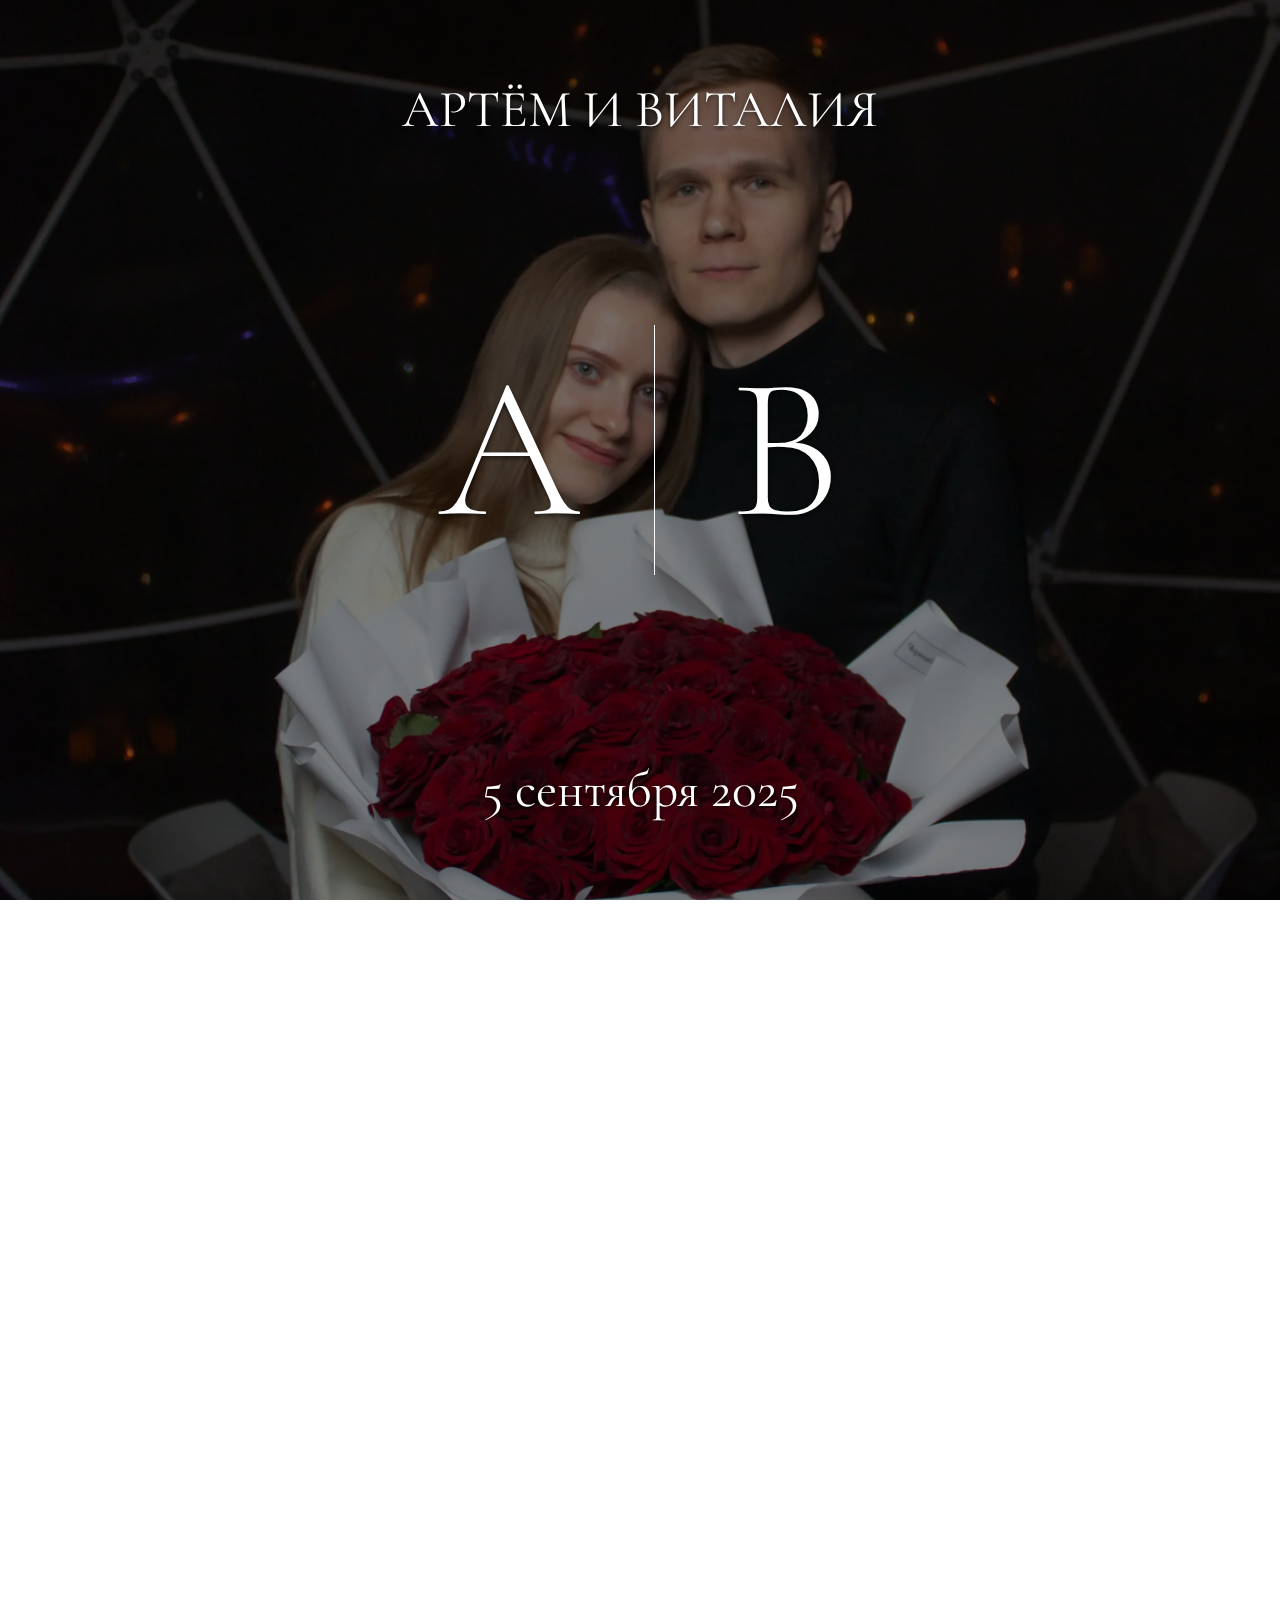
<file: index.html>
<!DOCTYPE html>
<html lang="ru">

<head>
  <meta charset="UTF-8">
  <meta name="viewport" content="width=device-width, initial-scale=1.0">
  <!-- <link rel="preconnect" href="https://fonts.googleapis.com">
  <link rel="preconnect" href="https://fonts.gstatic.com" crossorigin>
  <link href="https://fonts.googleapis.com/css2?family=Playfair+Display:ital,wght@0,400..900;1,400..900&display=swap"
    rel="stylesheet"> -->
  <link rel="preconnect" href="https://fonts.googleapis.com">
  <link rel="preconnect" href="https://fonts.gstatic.com" crossorigin>
  <link
    href="https://fonts.googleapis.com/css2?family=Cormorant+Garamond:ital,wght@0,300..700;1,300..700&family=Playfair+Display:ital,wght@0,400..900;1,400..900&display=swap"
    rel="stylesheet">
  <title>Приглашение на свадьбу</title>

  <link rel="stylesheet" href="./style.css">
</head>

<body>

  <!-- Блоки -->
  <section class="hero">
    <div id="background-blur"></div>
    <img class="background-hero asyncImage" src="./img/hero-low.webp" data-src="./img/hero.webp" alt="We">
    <div class="container">
      <p class="names">АРТЁМ И ВИТАЛИЯ</p>
      <div class="title">
        <h1>A</h1>
        <div class="vertical-line"></div>
        <h1>B</h1>
      </div>
      <!-- <h1>А <span>|</span> В</h1> -->

      <p class="date">5 сентября 2025</p>
    </div>
  </section>

  <!-- <section> -->
  <section class="greeting-countdown-section">

    <div class="container">
      <div class="greeting">
        <!-- <h2>Дорогие гости!</h2> -->
        <div class="dear-guests" id="guests">Дорогие гости!</div>
        <p>В нашей жизни предстоят счастливые перемены! Мы будем рады разделить с вами радость неповторимого для нас дня
          —
          дня нашей свадьбы! Приглашаем присоединиться к нашему празднику и украсить его своим присутствием.</p>
      </div>
    </div>

    <!-- </section> -->
    <div class="vertical-line"></div>
    <!-- <section class="countdown-section"> -->

    <div class="container">
      <div class="countdown-section">
        <!-- <h2>До свадьбы осталось:</h2> -->
        <div class="wedding-before-title">До свадьбы осталось:</div>
        <div class="countdown">
          <div><span id="days">0</span><br>Дней</div>
          <div><span id="hours">0</span><br>Часов</div>
          <div><span id="minutes">0</span><br>Минут</div>
          <div><span id="seconds">0</span><br>Секунд</div>
        </div>
      </div>
    </div>

  </section>
  <!-- </section> -->


  <section class="program">
    <div class="container program-container">
      <div class="program-title">ПРИМЕРНАЯ ПРОГРАММА ДНЯ</div>
      <!-- <h2>ПРИМЕРНАЯ ПРОГРАММА ДНЯ</h2> -->
      <ul>
        <li><span><b>15:30</b></span><br>Сбор гостей<br>↓</li>
        <!-- <li>↓</li> -->
        <li>Свадебная церемония<br>↓</li>
        <!-- <li>↓</li> -->
        <li>Праздничный банкет<br>↓</li>
        <!-- <li>↓</li> -->
        <li><span><b>23:00</b></span><br>Окончание</li>
      </ul>
    </div>
  </section>

  <section class="location">
    <div class="container location-container">
      <div class="location-title">ЛОКАЦИЯ</div>
      <p>Наша свадьба пройдет на территории ресторана «Лагуна»</p>
      <p>Адрес: г. Липецк, пл. Мира, д. 1д</p>
      <iframe src="https://www.google.com/maps?q=г.+Липецк,+пл.+Мира,+д.+1Д, Лагуна&output=embed"></iframe>
    </div>
  </section>

  <section class="details">
    <div class="container details-container">
      <div class="details-title">ДЕТАЛИ</div>
      <img src="./img/hand-64.png" alt="hand" class="details-img">
      <p>Будем благодарны, если
        вы воздержитесь от криков «Горько» на празднике, ведь поцелуй — это знак выражения чувств, он не может быть по
        заказу.</p>
    </div>
  </section>

  <section class="confirm">
    <div class="container confirm-container">
      <!-- <h2>ПРИСУТСТВИЕ НА ТОРЖЕСТВЕ</h2> -->
      <div class="confirm-title">ПРИСУТСТВИЕ НА ТОРЖЕСТВЕ</div>
      <div class="confirm-text">
        <p>Пожалуйста, подтвердите свое присутствие до <b><u>05.07.2025</u></b> любым удобным для вас способом.</p>
        <div class="horizontal-line"></div>
        <p><em>*Пожалуйста, сообщите нам заранее, если вам потребуется транспорт или вы планируете добираться
            самостоятельно</em></p>
      </div>

    </div>
  </section>

  <section class="final-photo asyncImage" data-src="./img/final.webp">
    <div class="container">
      <p>Мы будем рады видеть вас!</p>
    </div>
  </section>
  <script src="./index.js"></script>
  <script src="./lazy.js"></script>
</body>

</html>
</file>
<file: style.css>
* {
    margin: 0;
    padding: 0;
    box-sizing: border-box;
    /* font-family: "Playfair Display", serif; */
    font-family: "Cormorant Garamond", serif;
    /* font-family: "TildaSansLight"; */
}

html,
body {
    height: 100%;
    scroll-behavior: smooth;
    overflow: hidden;
}

body {
    /* font-family: 'Arial', sans-serif; */
    line-height: 1.6;
    color: #333;
    max-width: 100vw;
    display: flex;
    flex-direction: column;
    overflow-y: scroll;
    scroll-snap-type: y mandatory;
}

section {
    min-height: 100vh;
    scroll-snap-align: start;
    display: flex;
    flex-direction: column;
    justify-content: center;
    text-align: center;
    padding: 100px 20px;
    opacity: 0;
    transform: translateY(50px);
    transition: all 1s ease;
    flex-shrink: 0;
}

section.visible {
    opacity: 1;
    transform: translateY(0);
}

.container {
    max-width: 560px;
    margin: 0 auto;
    
}

.hero {
    /* background: url('./img/hero.webp') center/cover no-repeat; */
    /* background: url('./img/hero-low.webp') center/cover no-repeat; */
    color: white;
    text-shadow: 0 2px 4px rgba(0, 0, 0, 0.6);
    position: relative;
    padding: 0;

}

/* .hero::before {
    content: "";
    position: absolute;
    top: 0;
    left: 0;
    right: 0;
    bottom: 0;
    background: rgba(0, 0, 0, 0.6);
    z-index: 1;
} */

.background-hero {
    width: 100%;
    height: 100%;
    object-fit: cover;
    position: absolute;
    top: 0;
    left: 0;
    right: 0;
    bottom: 0;
    width: 100%;
    height: 100%;
    z-index: -1;
    filter: brightness(50%);

}

#background-blur {
    width: 100%;
    height: 100%;
    object-fit: cover;
    position: absolute;
    top: 0;
    left: 0;
    right: 0;
    bottom: 0;
    width: 100%;
    height: 100%;
    /* z-index: 0; */
    backdrop-filter: blur(4px);
        /* animation: blur 4s ease 0s;
    -webkit-animation: blur 4s ease 0s;
    -moz-animation: blur 4s ease 0s; */
}

/* @keyframes blur {
    0%,
    90% {
        backdrop-filter: blur(0px);
      -webkit-filter: blur(0px);
      -moz-filter: blur(0px);
      -o-filter: blur(0px);
      -ms-filter: blur(0px);
    }
    50% {
        backdrop-filter: blur(50px);
      -webkit-filter: blur(50px);
      -moz-filter: blur(50px);
      -o-filter: blur(50px);
      -ms-filter: blur(50px);
    }
  } */


.hero .container {
    position: relative;
    z-index: 2;
    height: 100%;
    display: flex;
    flex-direction: column;
    justify-content: space-around;
}

.hero h1 {
    font-size: 202px;
    display: flex;
    align-items: center;
    justify-content: center;
    font-weight: lighter;
}

.hero .title {
    font-size: 202px;
    display: flex;
    align-items: center;
    flex-direction: row;
    justify-content: space-around;
    font-weight: lighter;
}

.vertical-line {
    border-left: 1px solid white;
    height: 250px;
}

.hero h1 span {
    margin: 0 20px;
    font-size: 202px;
    font-weight: 100;
}

.hero p {
    /* margin-top: 20px; */
    font-size: 52px;
}

.greeting-countdown-section {
    height: 100%;
    display: flex;
    flex-direction: column;
    justify-content: space-evenly;
    align-items: center;
}

.greeting-countdown-section .container {
    display: flex;
    flex-direction: column;
    justify-content: space-evenly;
    align-items: center;
    /* height: 50%; */
}

.greeting-countdown-section .vertical-line {
    border-left: 1px solid black;
    height: 15%;
}

.greeting-countdown-section .dear-guests {
    font-size: 52px;
    font-weight: 600;
    /* font-family: "TildaSansRegular"; */
}

.greeting-countdown-section p {
    font-size: 20px;
    margin-top: 20px;
    /* font-weight: 600; */
    /* font-family: "TildaSansRegular"; */
}

.wedding-before-title {
    font-size: 35px;
    font-weight: 500;
}

.countdown {
    display: flex;
    justify-content: center;
    gap: 20px;
    margin-top: 20px;
}

.countdown div {
    font-size: 36px;
}

.program-container {
    display: flex;
    flex-direction: column;
    justify-content: space-around;
    align-items: center;
    height: 100%;
}

.program-title {
    font-size: 36px;
    font-weight: 600;
    flex-grow: 1;
}

.program ul {
    flex-grow: 2;
    list-style: none;
    margin-top: 50px;
}

.program ul li {
    /* margin: 10px 0; */
    font-size: 26px;
    line-height: 45px;
}

.program ul li span {
    font-size: 52px;

}

.location iframe {
    width: 100%;
    height: 300px;
    border: 0;
    margin-top: 20px;
}

.location-container {
    display: flex;
    flex-direction: column;
    justify-content: space-around;
    align-items: center;
    height: 100%;
}

.location-title {
    font-size: 36px;
    font-weight: 600;
    flex-grow: 2;
    align-items: center;
}

.location-container p {
    flex-grow: 1;
    font-size: 24px;
}

.location-container iframe {
    flex-grow: 1;
}

.confirm-container {
    display: flex;
    flex-direction: column;
    justify-content: space-around;
    align-items: center;
    height: 100%;
}

.confirm-title {
    font-size: 36px;
    font-weight: 600;
    flex-grow: 1;
    align-items: center;
}

.horizontal-line {
    border-bottom: 1px solid black;
    width: 250px;
}

.confirm-text {
    flex-grow: 2;
    font-size: 20px;
    display: flex;
    flex-direction: column;
    align-items: center;
    justify-content: space-around;
}

.confirm-text p b {
    font-size: 24px;
}

.details-container {
    display: flex;
    flex-direction: column;
    justify-content: space-around;
    align-items: center;
    height: 80%;   
}

.details-title {
    font-size: 36px;
    font-weight: 600;
    align-items: center;
    /* flex-grow: 1; */
}

.details-img {
    /* flex-grow: 2; */
    max-width: 65px;
    height: auto;
}

.details-container p {
    font-size: 20px;
    /* flex-grow: 2; */
}

.details,
.confirm,
.final-photo {
    background-color: #f9f9f9;
}

.final-photo::before {
    content: "";
    position: absolute;
    top: 0;
    left: 0;
    right: 0;
    bottom: 0;
    background: rgba(0, 0, 0, 0.6);
    z-index: 1;
}

.final-photo {
    background: url('./img/final-low.webp') center/cover no-repeat;
    background-position-x: 68%;
    border-left: 500px solid white;
    border-top: 50px solid white;
    border-right: 500px solid white;
    border-bottom: 50px solid white;
    color: white;
    text-shadow: 0 2px 4px rgba(0, 0, 0, 0.6);
}

.final-photo .container {
    position: relative;
    z-index: 2;
    font-size: 38px;
}

@media (min-width: 769px) and (max-width: 1024px) {
    .greeting .dear-guests {
        font-size: 72px;
        /* font-weight: 600; */
    }
    
    .greeting-countdown-section p {
        font-size: 32px;
        margin-top: 20px;
    }
    
    .wedding-before-title {
        font-size: 48px;
        font-weight: 500;
    }
    
    .countdown {
        display: flex;
        justify-content: center;
        gap: 20px;
        margin-top: 20px;
    }
    
    .countdown div {
        font-size: 38px;
    }

    .program-title {
        font-size: 52px;
    }
    .program ul li {
        margin: 10px 0;
        font-size: 32px;
    }

     .location-container {
        height: 80%;
     }
     .location-title {
        font-size: 52px;
     }

     .location-container p {
        font-size: 32px;
     }

     .details-title {
        font-size: 52px;
    }
    
    .details-container p {
        font-size: 32px;
    }

    .confirm-title {
        font-size: 52px;
    }

    .details-img {
        max-width: 95px;
        height: auto;
    }

    .confirm-text {
        font-size: 32px;
    }
    
    .confirm-text p b {
        font-size: 40px;
    }

    .final-photo {
        background-size: 350%;
        background-position-x: 61%;
        border-left: 100px solid white;
        border-top: 50px solid white;
        border-right: 100px solid white;
        border-bottom: 50px solid white;
        color: white;
        text-shadow: 0 2px 4px rgba(0, 0, 0, 0.6);
    }

    
    .final-photo .container {
        font-size: 62px;
    }
}

@media (min-width: 500px) and (max-width: 768px) {
    .greeting .dear-guests {
        font-size: 48px;
        /* font-weight: 600; */
    }
    
    .greeting-countdown-section p {
        font-size: 20px;
        margin-top: 20px;
    }
    
    .wedding-before-title {
        font-size: 32px;
        font-weight: 500;
    }
    
    .countdown {
        margin-top: 20px;
    }
    
    .countdown div {
        font-size: 24px;
    }

    .program-title {
        font-size: 32px;
    }
    .program ul li {
        margin: 10px 0;
        font-size: 24px;
        line-height: 32px;
    }

    .program ul li span {
        font-size: 40px;
    }

     .location-container {
        /* height: 80%; */
     }
     .location-title {
        font-size: 32px;
     }

     .location-container p {
        font-size: 24px;
     }

     .details-title {
        font-size: 32px;
    }
    
    .details-container p {
        font-size: 24px;
    }

    .details-img {
        max-width: 65px;
        height: auto;
    }

    .confirm-title {
        font-size: 32px;
    }

    .confirm-text {
        font-size: 24px;
    }
    
    .confirm-text p b {
        font-size: 28px;
    }

    .final-photo {
        background-size: 350%;
        background-position-x: 61%;
        border-left: 70px solid white;
        border-top: 50px solid white;
        border-right: 70px solid white;
        border-bottom: 50px solid white;
        color: white;
        text-shadow: 0 2px 4px rgba(0, 0, 0, 0.6);
    }

    
    .final-photo .container {
        font-size: 40px;
    }
}

@media (max-width: 499px) {
    .hero {
        padding-top: 30%;
    }

    .hero h1 {
        font-size: 48px;
    }

    .hero h1 {
        font-size: 92px;
        display: flex;
        align-items: center;
        justify-content: center;
        font-weight: lighter;
    }

    .hero .title {
        font-size: 202px;
        display: flex;
        align-items: center;
        flex-direction: row;
        justify-content: space-around;
        font-weight: lighter;
    }

    .vertical-line {
        /* border-left: 1px solid white; */
        height: 120px;
    }

    .hero h1 span {
        font-size: 48px;
        margin: 0 10px;
    }

    .hero p {
        font-size: 32px;
        font-weight: lighter;
    }

    .countdown div {
        font-size: 24px;
    }

    .program-title {
        font-size: 32px;
        font-weight: 600;
    }

    .program li {
        margin: 10px 0;
        font-size: 24px;
    }

    .program li span {
        font-size: 32px;
    }

    .location-title {
        font-size: 32px;
    }
    
    .location-container p {
        font-size: 24px;
    }

    .details-title {
        font-size: 32px;
    }
    
    .details-container p {
        font-size: 24px;
    }

    .confirm-title {
        font-size: 32px;
    }
    
    .horizontal-line {
        width: 150px;
    }
    
    .confirm-text {
        font-size: 24px;
    }
    
    .confirm-text p b {
        font-size: 28px;
    }

    .final-photo {
        background-size: 350%;
        background-position-x: 61%;
        border-left: 30px solid white;
        border-top: 50px solid white;
        border-right: 30px solid white;
        border-bottom: 50px solid white;
        color: white;
        text-shadow: 0 2px 4px rgba(0, 0, 0, 0.6);
    }
}

@media (max-width: 400px) {
    section {
        /* min-height: 100vh; */
        /* scroll-snap-align: start; */
        /* display: flex; */
        /* flex-direction: column; */
        /* justify-content: center; */
        /* text-align: center; */
        padding: 30px 20px;
        /* opacity: 0; */
        /* transform: translateY(50px); */
        /* transition: all 1s ease; */
        /* flex-shrink: 0; */
    }

    .greeting-countdown-section {
        /* height: 100%;
        display: flex;
        flex-direction: column;
        justify-content: space-evenly;
        align-items: center; */
    }

    .greeting-countdown-section .container {
        /* display: flex;
        flex-direction: column;
        justify-content: space-evenly;
        align-items: center; */
        /* height: 50%; */
    }

    .greeting-countdown-section .vertical-line {
        height: 8%;
    }

    .greeting {
        /* height: 50%; */
    }

    .dear-guests {}

    .countdown-section {
        /* height: 10%; */
    }

    .greeting-countdown-section .dear-guests {
        font-size: 30px;
        font-weight: 600;
        /* font-family: "TildaSansRegular"; */
    }

    .greeting-countdown-section p {
        font-size: 18px;
        margin-top: 20px;
        /* font-weight: 600; */
        /* font-family: "TildaSansRegular"; */
    }

    .wedding-before-title {
        font-size: 26px;
        font-weight: 500;
    }

    .countdown {
        display: flex;
        justify-content: center;
        gap: 22px;
        margin-top: 20px;
    }

    .countdown div {
        font-size: 18px;
    }

    .program-title {
        font-size: 26px;
        font-weight: 600;
    }

    .program ul {
        flex-grow: 2;
        list-style: none;
        margin-top: 50px;
    }
    
    .program ul li {
        /* margin: 10px 0; */
        font-size: 18px;
        line-height: 25px;
    }
    
    .program ul li span {
        font-size: 32px;
    
    }

    .location-container {
        height: 80%;
    }

    .location-title {
        font-size: 26px;
    }
    
    .location-container p {
        font-size: 18px;
    }

    .details-title {
        font-size: 26px;
    }
    
    .details-container p {
        font-size: 18px;
    }

    .confirm-container {
        display: flex;
        flex-direction: column;
        justify-content: space-between;
        align-items: center;
        height: 80%;
    }
    
    .confirm-title {
        font-size: 26px;
    }
    
    .horizontal-line {
        width: 150px;
    }
    
    .confirm-text {
        font-size: 18px;
    }
    
    .confirm-text p b {
        font-size: 20px;
    }
}
</file>
<file: wedding/style.css>
* {
    margin: 0;
    padding: 0;
    box-sizing: border-box;
    /* font-family: "Playfair Display", serif; */
    font-family: "Cormorant Garamond", serif;
    /* font-family: "TildaSansLight"; */
}

html,
body {
    height: 100%;
    scroll-behavior: smooth;
    overflow: hidden;
}

body {
    /* font-family: 'Arial', sans-serif; */
    line-height: 1.6;
    color: #333;
    max-width: 100vw;
    display: flex;
    flex-direction: column;
    overflow-y: scroll;
    scroll-snap-type: y mandatory;
}

section {
    min-height: 100vh;
    scroll-snap-align: start;
    display: flex;
    flex-direction: column;
    justify-content: center;
    text-align: center;
    padding: 100px 20px;
    opacity: 0;
    transform: translateY(50px);
    transition: all 1s ease;
    flex-shrink: 0;
}

section.visible {
    opacity: 1;
    transform: translateY(0);
}

.container {
    max-width: 560px;
    margin: 0 auto;
    
}

.hero {
    /* background: url('./img/hero.webp') center/cover no-repeat; */
    /* background: url('./img/hero-low.webp') center/cover no-repeat; */
    color: white;
    text-shadow: 0 2px 4px rgba(0, 0, 0, 0.6);
    position: relative;
    padding: 0;

}

/* .hero::before {
    content: "";
    position: absolute;
    top: 0;
    left: 0;
    right: 0;
    bottom: 0;
    background: rgba(0, 0, 0, 0.6);
    z-index: 1;
} */

.background-hero {
    width: 100%;
    height: 100%;
    object-fit: cover;
    position: absolute;
    top: 0;
    left: 0;
    right: 0;
    bottom: 0;
    width: 100%;
    height: 100%;
    z-index: -1;
    filter: brightness(50%);

}

#background-blur {
    width: 100%;
    height: 100%;
    object-fit: cover;
    position: absolute;
    top: 0;
    left: 0;
    right: 0;
    bottom: 0;
    width: 100%;
    height: 100%;
    /* z-index: 0; */
    backdrop-filter: blur(4px);
        /* animation: blur 4s ease 0s;
    -webkit-animation: blur 4s ease 0s;
    -moz-animation: blur 4s ease 0s; */
}

/* @keyframes blur {
    0%,
    90% {
        backdrop-filter: blur(0px);
      -webkit-filter: blur(0px);
      -moz-filter: blur(0px);
      -o-filter: blur(0px);
      -ms-filter: blur(0px);
    }
    50% {
        backdrop-filter: blur(50px);
      -webkit-filter: blur(50px);
      -moz-filter: blur(50px);
      -o-filter: blur(50px);
      -ms-filter: blur(50px);
    }
  } */


.hero .container {
    position: relative;
    z-index: 2;
    height: 100%;
    display: flex;
    flex-direction: column;
    justify-content: space-around;
}

.hero h1 {
    font-size: 202px;
    display: flex;
    align-items: center;
    justify-content: center;
    font-weight: lighter;
}

.hero .title {
    font-size: 202px;
    display: flex;
    align-items: center;
    flex-direction: row;
    justify-content: space-around;
    font-weight: lighter;
}

.vertical-line {
    border-left: 1px solid white;
    height: 250px;
}

.hero h1 span {
    margin: 0 20px;
    font-size: 202px;
    font-weight: 100;
}

.hero p {
    /* margin-top: 20px; */
    font-size: 52px;
}

.greeting-countdown-section {
    height: 100%;
    display: flex;
    flex-direction: column;
    justify-content: space-evenly;
    align-items: center;
}

.greeting-countdown-section .container {
    display: flex;
    flex-direction: column;
    justify-content: space-evenly;
    align-items: center;
    /* height: 50%; */
}

.greeting-countdown-section .vertical-line {
    border-left: 1px solid black;
    height: 15%;
}

.greeting-countdown-section .dear-guests {
    font-size: 52px;
    font-weight: 600;
    /* font-family: "TildaSansRegular"; */
}

.greeting-countdown-section p {
    font-size: 20px;
    margin-top: 20px;
    /* font-weight: 600; */
    /* font-family: "TildaSansRegular"; */
}

.wedding-before-title {
    font-size: 35px;
    font-weight: 500;
}

.countdown {
    display: flex;
    justify-content: center;
    gap: 20px;
    margin-top: 20px;
}

.countdown div {
    font-size: 36px;
}

.program-container {
    display: flex;
    flex-direction: column;
    justify-content: space-around;
    align-items: center;
    height: 100%;
}

.program-title {
    font-size: 36px;
    font-weight: 600;
    flex-grow: 1;
}

.program ul {
    flex-grow: 2;
    list-style: none;
    margin-top: 50px;
}

.program ul li {
    /* margin: 10px 0; */
    font-size: 26px;
    line-height: 45px;
}

.program ul li span {
    font-size: 52px;

}

.location iframe {
    width: 100%;
    height: 300px;
    border: 0;
    margin-top: 20px;
}

.location-container {
    display: flex;
    flex-direction: column;
    justify-content: space-around;
    align-items: center;
    height: 100%;
}

.location-title {
    font-size: 36px;
    font-weight: 600;
    flex-grow: 2;
    align-items: center;
}

.location-container p {
    flex-grow: 1;
    font-size: 24px;
}

.location-container iframe {
    flex-grow: 1;
}

.confirm-container {
    display: flex;
    flex-direction: column;
    justify-content: space-around;
    align-items: center;
    height: 100%;
}

.confirm-title {
    font-size: 36px;
    font-weight: 600;
    flex-grow: 1;
    align-items: center;
}

.horizontal-line {
    border-bottom: 1px solid black;
    width: 250px;
}

.confirm-text {
    flex-grow: 2;
    font-size: 20px;
    display: flex;
    flex-direction: column;
    align-items: center;
    justify-content: space-around;
}

.confirm-text p b {
    font-size: 24px;
}

.details-container {
    display: flex;
    flex-direction: column;
    justify-content: space-around;
    align-items: center;
    height: 80%;   
}

.details-title {
    font-size: 36px;
    font-weight: 600;
    align-items: center;
    /* flex-grow: 1; */
}

.details-img {
    /* flex-grow: 2; */
    max-width: 65px;
    height: auto;
}

.details-container p {
    font-size: 20px;
    /* flex-grow: 2; */
}

.details,
.confirm,
.final-photo {
    background-color: #f9f9f9;
}

.final-photo::before {
    content: "";
    position: absolute;
    top: 0;
    left: 0;
    right: 0;
    bottom: 0;
    background: rgba(0, 0, 0, 0.6);
    z-index: 1;
}

.final-photo {
    background: url('./img/final-low.webp') center/cover no-repeat;
    background-position-x: 68%;
    border-left: 500px solid white;
    border-top: 50px solid white;
    border-right: 500px solid white;
    border-bottom: 50px solid white;
    color: white;
    text-shadow: 0 2px 4px rgba(0, 0, 0, 0.6);
}

.final-photo .container {
    position: relative;
    z-index: 2;
    font-size: 38px;
}

@media (min-width: 769px) and (max-width: 1024px) {
    .greeting .dear-guests {
        font-size: 72px;
        /* font-weight: 600; */
    }
    
    .greeting-countdown-section p {
        font-size: 32px;
        margin-top: 20px;
    }
    
    .wedding-before-title {
        font-size: 48px;
        font-weight: 500;
    }
    
    .countdown {
        display: flex;
        justify-content: center;
        gap: 20px;
        margin-top: 20px;
    }
    
    .countdown div {
        font-size: 38px;
    }

    .program-title {
        font-size: 52px;
    }
    .program ul li {
        margin: 10px 0;
        font-size: 32px;
    }

     .location-container {
        height: 80%;
     }
     .location-title {
        font-size: 52px;
     }

     .location-container p {
        font-size: 32px;
     }

     .details-title {
        font-size: 52px;
    }
    
    .details-container p {
        font-size: 32px;
    }

    .confirm-title {
        font-size: 52px;
    }

    .details-img {
        max-width: 95px;
        height: auto;
    }

    .confirm-text {
        font-size: 32px;
    }
    
    .confirm-text p b {
        font-size: 40px;
    }

    .final-photo {
        background-size: 350%;
        background-position-x: 61%;
        border-left: 100px solid white;
        border-top: 50px solid white;
        border-right: 100px solid white;
        border-bottom: 50px solid white;
        color: white;
        text-shadow: 0 2px 4px rgba(0, 0, 0, 0.6);
    }

    
    .final-photo .container {
        font-size: 62px;
    }
}

@media (min-width: 500px) and (max-width: 768px) {
    .greeting .dear-guests {
        font-size: 48px;
        /* font-weight: 600; */
    }
    
    .greeting-countdown-section p {
        font-size: 20px;
        margin-top: 20px;
    }
    
    .wedding-before-title {
        font-size: 32px;
        font-weight: 500;
    }
    
    .countdown {
        margin-top: 20px;
    }
    
    .countdown div {
        font-size: 24px;
    }

    .program-title {
        font-size: 32px;
    }
    .program ul li {
        margin: 10px 0;
        font-size: 24px;
        line-height: 32px;
    }

    .program ul li span {
        font-size: 40px;
    }

     .location-container {
        /* height: 80%; */
     }
     .location-title {
        font-size: 32px;
     }

     .location-container p {
        font-size: 24px;
     }

     .details-title {
        font-size: 32px;
    }
    
    .details-container p {
        font-size: 24px;
    }

    .details-img {
        max-width: 65px;
        height: auto;
    }

    .confirm-title {
        font-size: 32px;
    }

    .confirm-text {
        font-size: 24px;
    }
    
    .confirm-text p b {
        font-size: 28px;
    }

    .final-photo {
        background-size: 350%;
        background-position-x: 61%;
        border-left: 70px solid white;
        border-top: 50px solid white;
        border-right: 70px solid white;
        border-bottom: 50px solid white;
        color: white;
        text-shadow: 0 2px 4px rgba(0, 0, 0, 0.6);
    }

    
    .final-photo .container {
        font-size: 40px;
    }
}

@media (max-width: 499px) {
    .hero {
        padding-top: 30%;
    }

    .hero h1 {
        font-size: 48px;
    }

    .hero h1 {
        font-size: 92px;
        display: flex;
        align-items: center;
        justify-content: center;
        font-weight: lighter;
    }

    .hero .title {
        font-size: 202px;
        display: flex;
        align-items: center;
        flex-direction: row;
        justify-content: space-around;
        font-weight: lighter;
    }

    .vertical-line {
        /* border-left: 1px solid white; */
        height: 120px;
    }

    .hero h1 span {
        font-size: 48px;
        margin: 0 10px;
    }

    .hero p {
        font-size: 32px;
        font-weight: lighter;
    }

    .countdown div {
        font-size: 24px;
    }

    .program-title {
        font-size: 32px;
        font-weight: 600;
    }

    .program li {
        margin: 10px 0;
        font-size: 24px;
    }

    .program li span {
        font-size: 32px;
    }

    .location-title {
        font-size: 32px;
    }
    
    .location-container p {
        font-size: 24px;
    }

    .details-title {
        font-size: 32px;
    }
    
    .details-container p {
        font-size: 24px;
    }

    .confirm-title {
        font-size: 32px;
    }
    
    .horizontal-line {
        width: 150px;
    }
    
    .confirm-text {
        font-size: 24px;
    }
    
    .confirm-text p b {
        font-size: 28px;
    }

    .final-photo {
        background-size: 350%;
        background-position-x: 61%;
        border-left: 30px solid white;
        border-top: 50px solid white;
        border-right: 30px solid white;
        border-bottom: 50px solid white;
        color: white;
        text-shadow: 0 2px 4px rgba(0, 0, 0, 0.6);
    }
}

@media (max-width: 400px) {
    section {
        /* min-height: 100vh; */
        /* scroll-snap-align: start; */
        /* display: flex; */
        /* flex-direction: column; */
        /* justify-content: center; */
        /* text-align: center; */
        padding: 30px 20px;
        /* opacity: 0; */
        /* transform: translateY(50px); */
        /* transition: all 1s ease; */
        /* flex-shrink: 0; */
    }

    .greeting-countdown-section {
        /* height: 100%;
        display: flex;
        flex-direction: column;
        justify-content: space-evenly;
        align-items: center; */
    }

    .greeting-countdown-section .container {
        /* display: flex;
        flex-direction: column;
        justify-content: space-evenly;
        align-items: center; */
        /* height: 50%; */
    }

    .greeting-countdown-section .vertical-line {
        height: 8%;
    }

    .greeting {
        /* height: 50%; */
    }

    .dear-guests {}

    .countdown-section {
        /* height: 10%; */
    }

    .greeting-countdown-section .dear-guests {
        font-size: 30px;
        font-weight: 600;
        /* font-family: "TildaSansRegular"; */
    }

    .greeting-countdown-section p {
        font-size: 18px;
        margin-top: 20px;
        /* font-weight: 600; */
        /* font-family: "TildaSansRegular"; */
    }

    .wedding-before-title {
        font-size: 26px;
        font-weight: 500;
    }

    .countdown {
        display: flex;
        justify-content: center;
        gap: 22px;
        margin-top: 20px;
    }

    .countdown div {
        font-size: 18px;
    }

    .program-title {
        font-size: 26px;
        font-weight: 600;
    }

    .program ul {
        flex-grow: 2;
        list-style: none;
        margin-top: 50px;
    }
    
    .program ul li {
        /* margin: 10px 0; */
        font-size: 18px;
        line-height: 25px;
    }
    
    .program ul li span {
        font-size: 32px;
    
    }

    .location-container {
        height: 80%;
    }

    .location-title {
        font-size: 26px;
    }
    
    .location-container p {
        font-size: 18px;
    }

    .details-title {
        font-size: 26px;
    }
    
    .details-container p {
        font-size: 18px;
    }

    .confirm-container {
        display: flex;
        flex-direction: column;
        justify-content: space-between;
        align-items: center;
        height: 80%;
    }
    
    .confirm-title {
        font-size: 26px;
    }
    
    .horizontal-line {
        width: 150px;
    }
    
    .confirm-text {
        font-size: 18px;
    }
    
    .confirm-text p b {
        font-size: 20px;
    }
}
</file>
